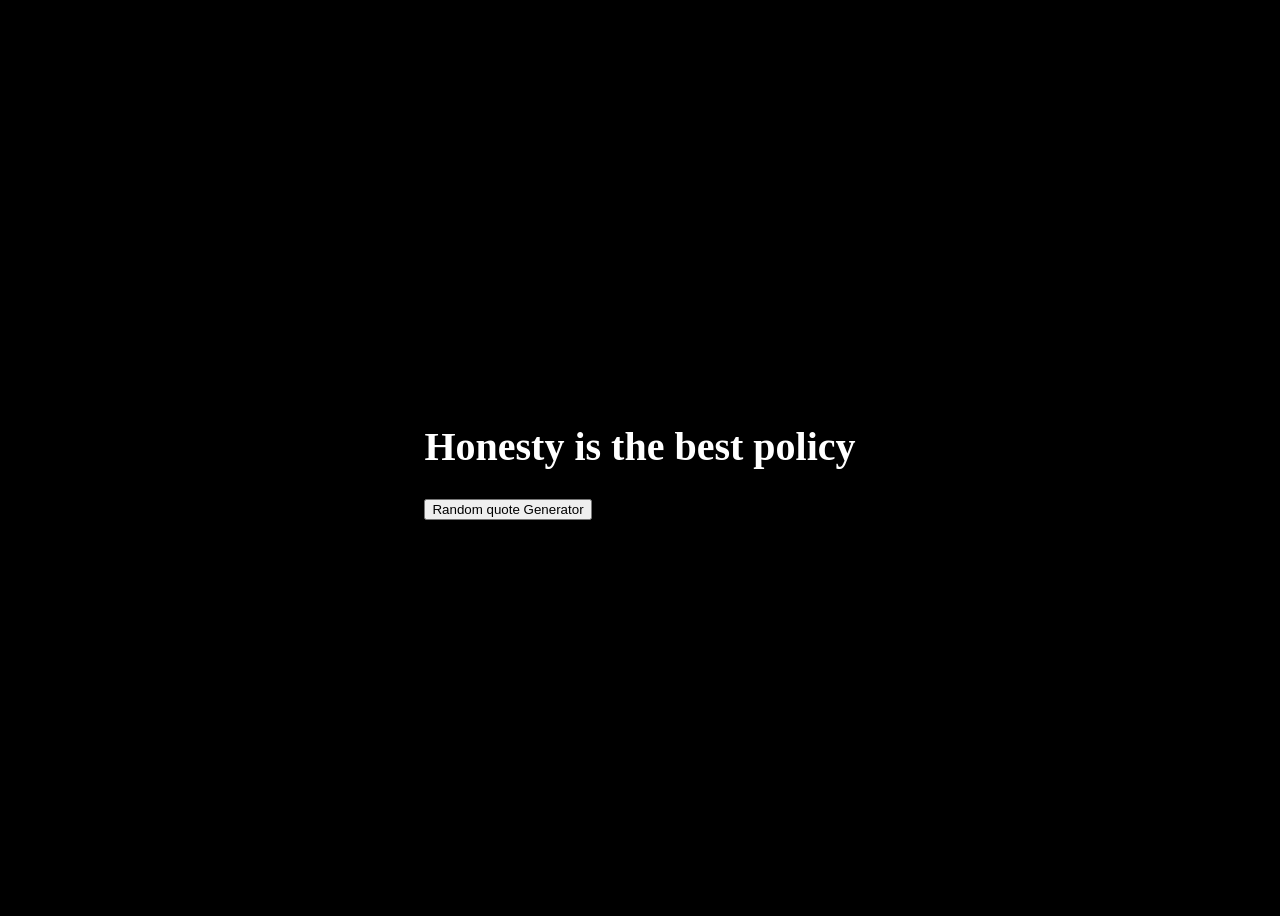
<file: project-1/index.html>
<!DOCTYPE html>
<html lang="en">
<head>
    <meta charset="UTF-8">
    <meta name="viewport" content="width=device-width, initial-scale=1.0">
    <title>Document</title>
</head>
<body style="background-color: black; color: white;
font-size: 20px; display: flex; justify-content: center; align-items: center; height: 100vh;">
    <div>
        <h1>Honesty is the best policy</h1>
        <button>Random quote Generator</button>
    </div>
    <script src="file.js"></script>
</body>
</html>
</file>
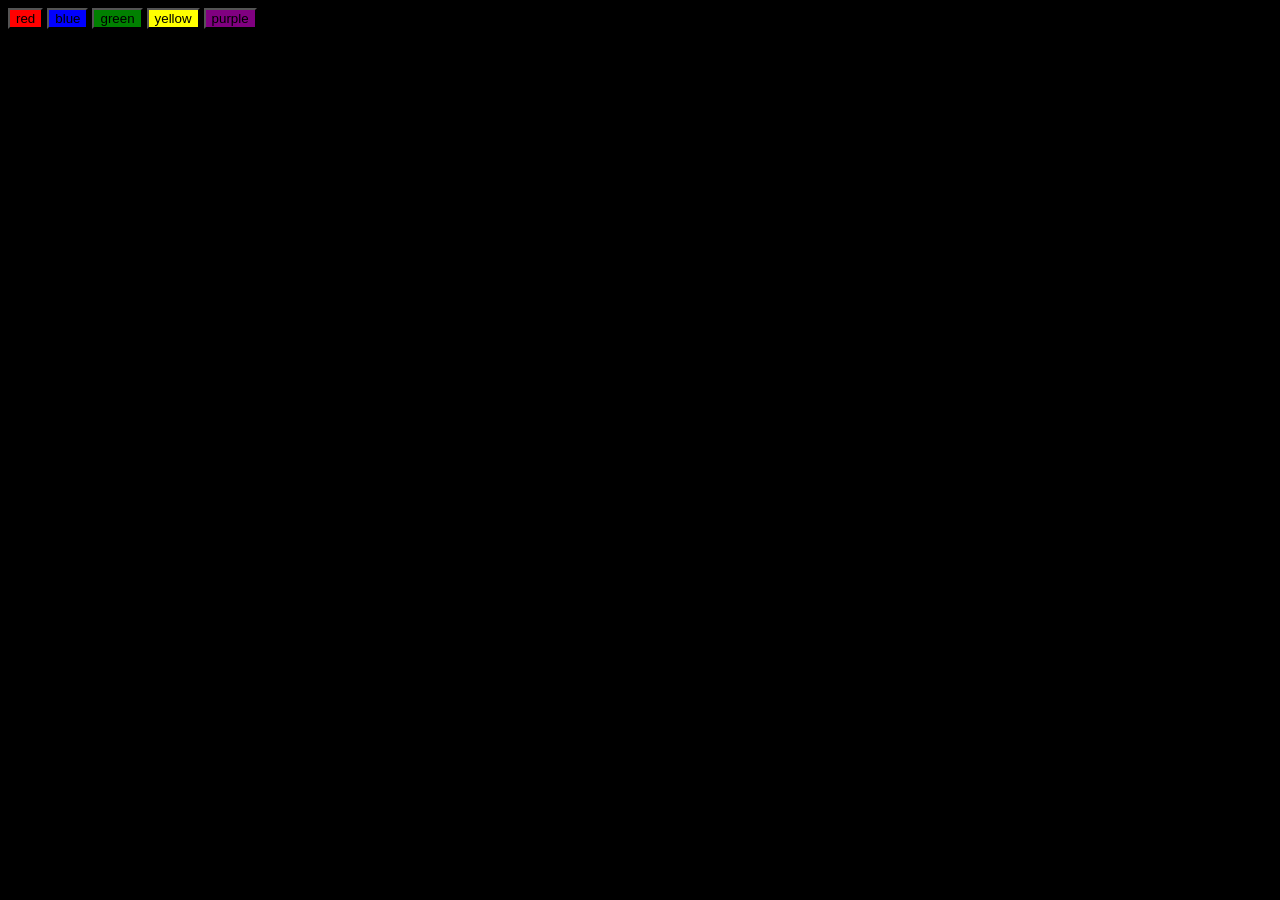
<file: project-2/index.html>
<!DOCTYPE html>
<html lang="en">
<head>
    <meta charset="UTF-8">
    <meta name="viewport" content="width=device-width, initial-scale=1.0">
    <title>Document</title>
</head>
<body style="background-color: black; color: white;">
    <div id="parent">
        <button id="red" style="background-color: red;">red</button>
        <button id="blue" style="background-color: blue;">blue</button>
        <button id="green" style="background-color: green;">green</button>
        <button id="yellow" style="background-color: yellow;">yellow</button>
        <button id="purple" style="background-color: purple;">purple</button>
    </div>
    <script src="./file.js"></script>
</body>
</html>
</file>
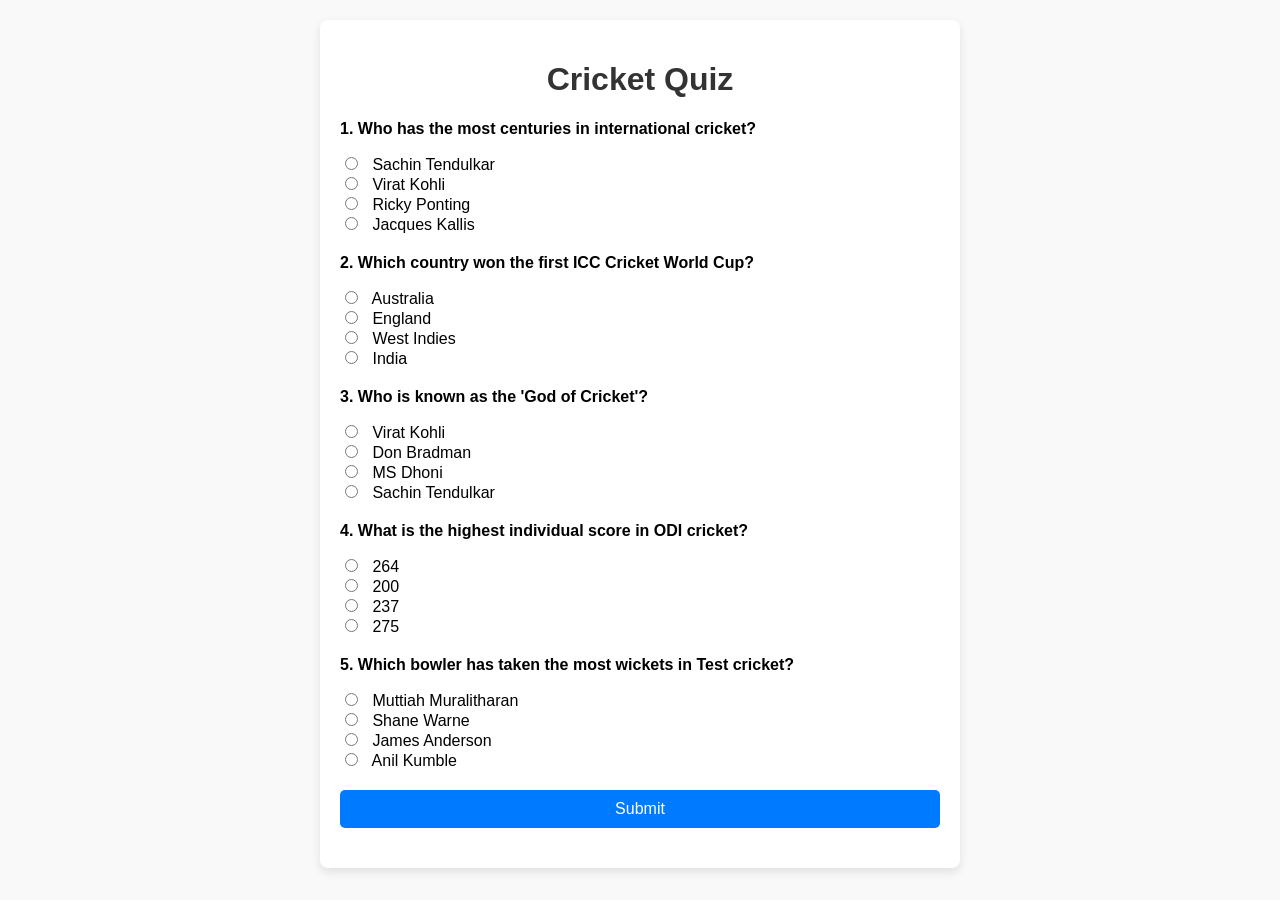
<file: project-10/quiz.html>
<!DOCTYPE html>
<html lang="en">
<head>
    <meta charset="UTF-8">
    <meta name="viewport" content="width=device-width, initial-scale=1.0">
    <title>Document</title>
    <link rel="stylesheet" href="./style.css">
</head>
<body>
     <div class="container">
        <h1>Cricket Quiz</h1>
        <form id="quizForm">
            <div class="question">
                <p>1. Who has the most centuries in international cricket?</p>
                <label>
                    <input type="radio" name="q1" value="Sachin Tendulkar"> Sachin Tendulkar
                </label><br>
                <label>
                    <input type="radio" name="q1" value="Virat Kohli"> Virat Kohli
                </label><br>
                <label>
                    <input type="radio" name="q1" value="Ricky Ponting"> Ricky Ponting
                </label><br>
                <label>
                    <input type="radio" name="q1" value="Jacques Kallis"> Jacques Kallis
                </label><br>
            </div>
            <div class="question">
                <p>2. Which country won the first ICC Cricket World Cup?</p>
                <label>
                    <input type="radio" name="q2" value="Australia"> Australia
                </label><br>
                <label>
                    <input type="radio" name="q2" value="England"> England
                </label><br>
                <label>
                    <input type="radio" name="q2" value="West Indies"> West Indies
                </label><br>
                <label>
                    <input type="radio" name="q2" value="India"> India
                </label><br>
            </div>
            <div class="question">
                <p>3. Who is known as the 'God of Cricket'?</p>
                <label>
                    <input type="radio" name="q3" value="Virat Kohli"> Virat Kohli
                </label><br>
                <label>
                    <input type="radio" name="q3" value="Don Bradman"> Don Bradman
                </label><br>
                <label>
                    <input type="radio" name="q3" value="MS Dhoni"> MS Dhoni
                </label><br>
                <label>
                    <input type="radio" name="q3" value="Sachin Tendulkar"> Sachin Tendulkar
                </label><br>
            </div>
            <div class="question">
                <p>4. What is the highest individual score in ODI cricket?</p>
                <label>
                    <input type="radio" name="q4" value="264"> 264
                </label><br>
                <label>
                    <input type="radio" name="q4" value="200"> 200
                </label><br>
                <label>
                    <input type="radio" name="q4" value="237"> 237
                </label><br>
                <label>
                    <input type="radio" name="q4" value="275"> 275
                </label><br>
            </div>
            <div class="question">
                <p>5. Which bowler has taken the most wickets in Test cricket?</p>
                <label>
                    <input type="radio" name="q5" value="Muttiah Muralitharan"> Muttiah Muralitharan
                </label><br>
                <label>
                    <input type="radio" name="q5" value="Shane Warne"> Shane Warne
                </label><br>
                <label>
                    <input type="radio" name="q5" value="James Anderson"> James Anderson
                </label><br>
                <label>
                    <input type="radio" name="q5" value="Anil Kumble"> Anil Kumble
                </label><br>
            </div>
            <button type="submit" class="submit-btn">Submit</button>
        </form>
        <div class="result" id="result"></div>
        <div id="out"></div>
    </div>
</body>
<script src="./quiz.js"></script>
</html>
</file>
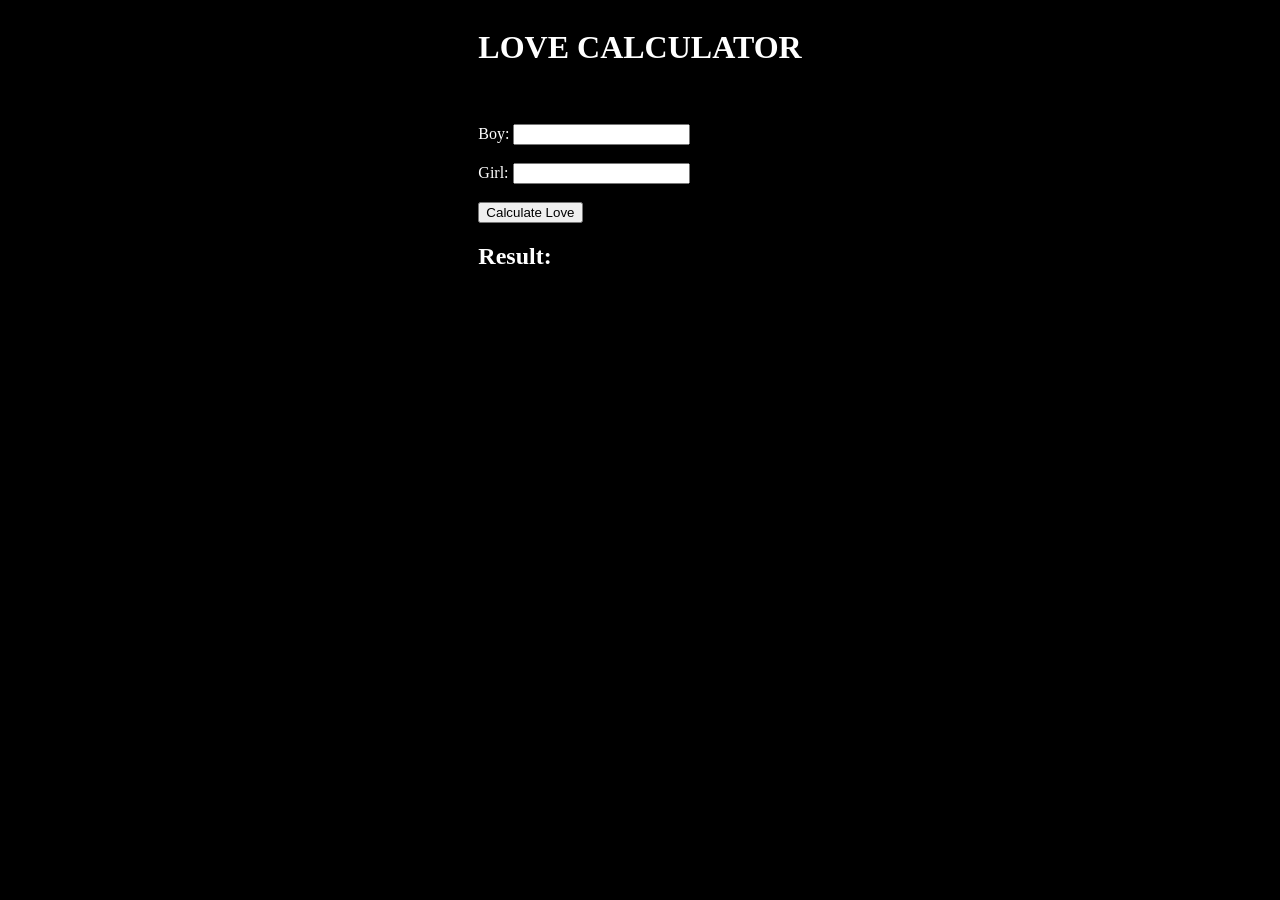
<file: project-3/calci.html>
<!DOCTYPE html>
<html lang="en">
<head>
    <meta charset="UTF-8">
    <meta name="viewport" content="width=device-width, initial-scale=1.0">
    <title>Document</title>
</head>
<body style="background-color: black; color: white; display: flex; justify-content: center; align-items: center;">

    <div class="parent">

        <h1>LOVE CALCULATOR</h1>

        <form >
            <br><br>
            <label for="boy">Boy:</label>
            <input type="text" id="boy" name="Boy" required>
            <br><br>
            <label for="girl">Girl:</label>
            <input type="text" id="girl" name="Girl" required>
            <br><br>
            <button type="submit">Calculate Love</button>
          
        </form>
        
        <h2>Result:</h2>

    </div>
    <script src="calc.js"></script>
    
</body>
</html>
</file>
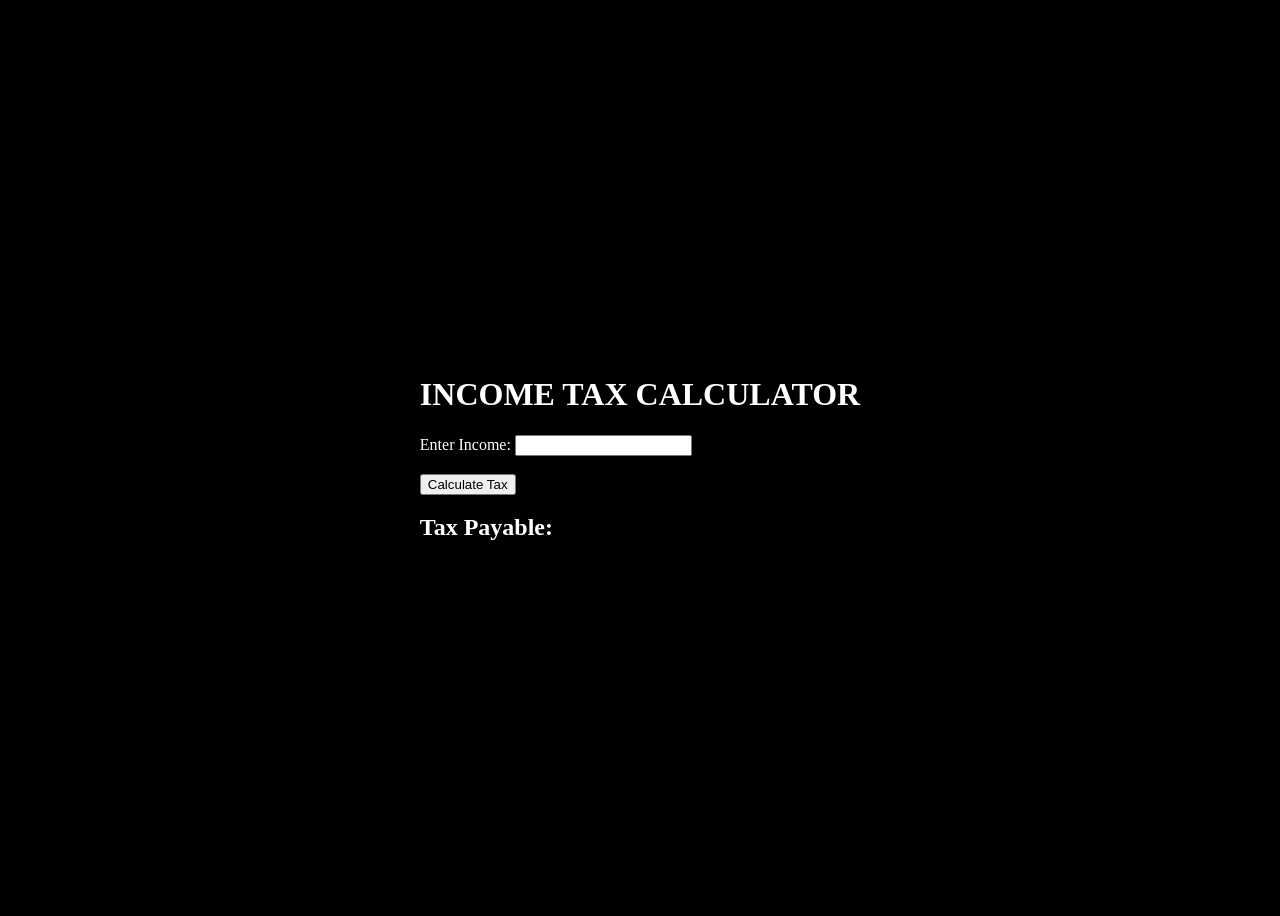
<file: project-4/income.html>
<!DOCTYPE html>
<html lang="en">
<head>
    <meta charset="UTF-8">
    <meta name="viewport" content="width=device-width, initial-scale=1.0">
    <title>Document</title>
</head>
<body style="background-color: black; color: white; display: flex; justify-content: center;align-items: center; height: 100vh;">
      

    <div class="parent">
        <h1>INCOME TAX CALCULATOR</h1>
        <form action="">
            <label for="income">Enter Income:</label>
            <input type="number" id="income" name="income" required>
            <br><br>
            <button type="submit">Calculate Tax</button>
       
        </form>
        <h2>Tax Payable:</h2>
    </div>
    <script src="tax.js"></script>
</body>
</html>
</file>
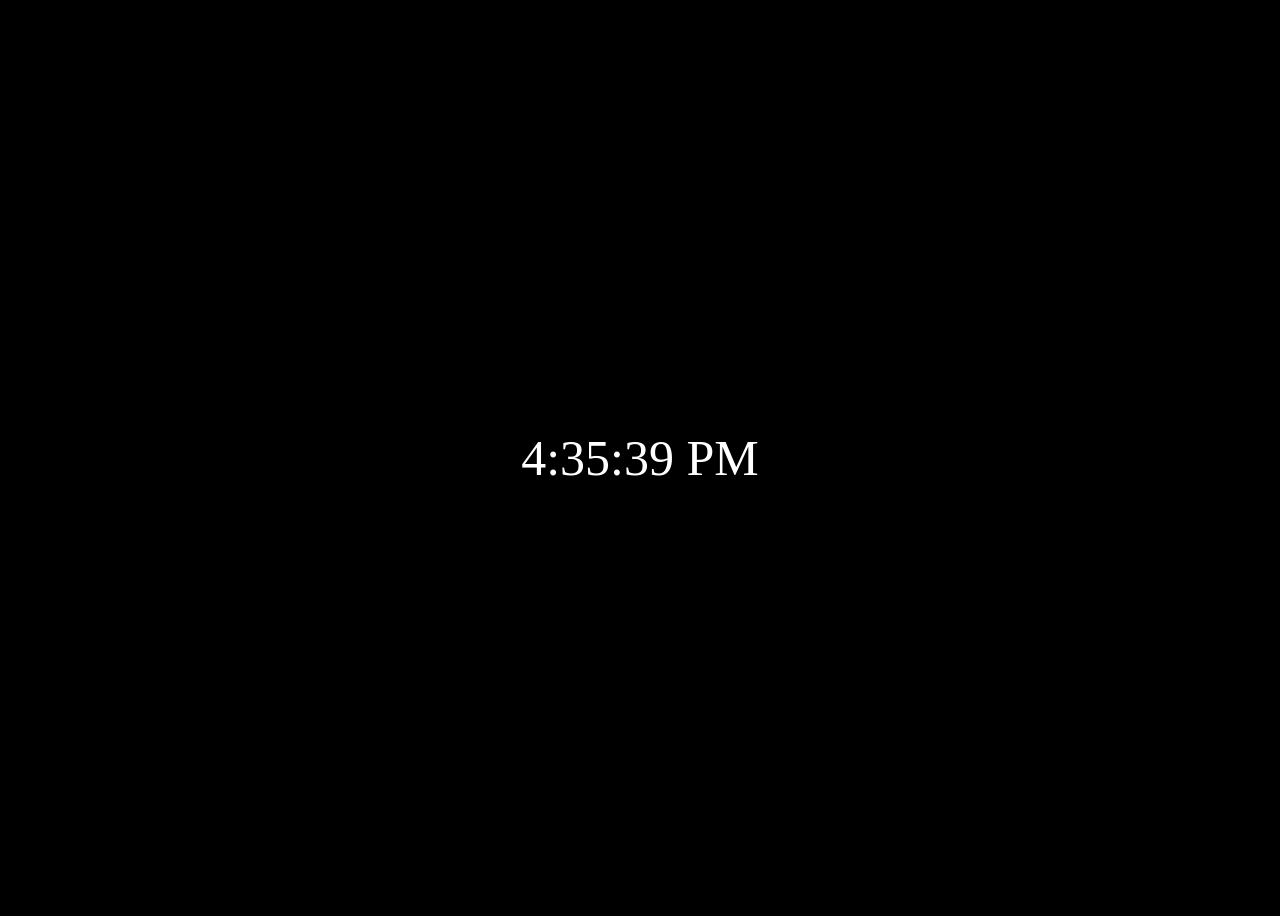
<file: project-5/time.html>
<!DOCTYPE html>
<html lang="en">
<head>
    <meta charset="UTF-8">
    <meta name="viewport" content="width=device-width, initial-scale=1.0">
    <title>Document</title>
</head>
<body style="background-color: black; color: white; display: flex; justify-content: center; align-items: center; height: 100vh;">
    
    <div id="time" style="font-size: 50px;"></div>
    <script src="digital.js"></script>
</body>
</html>
</file>
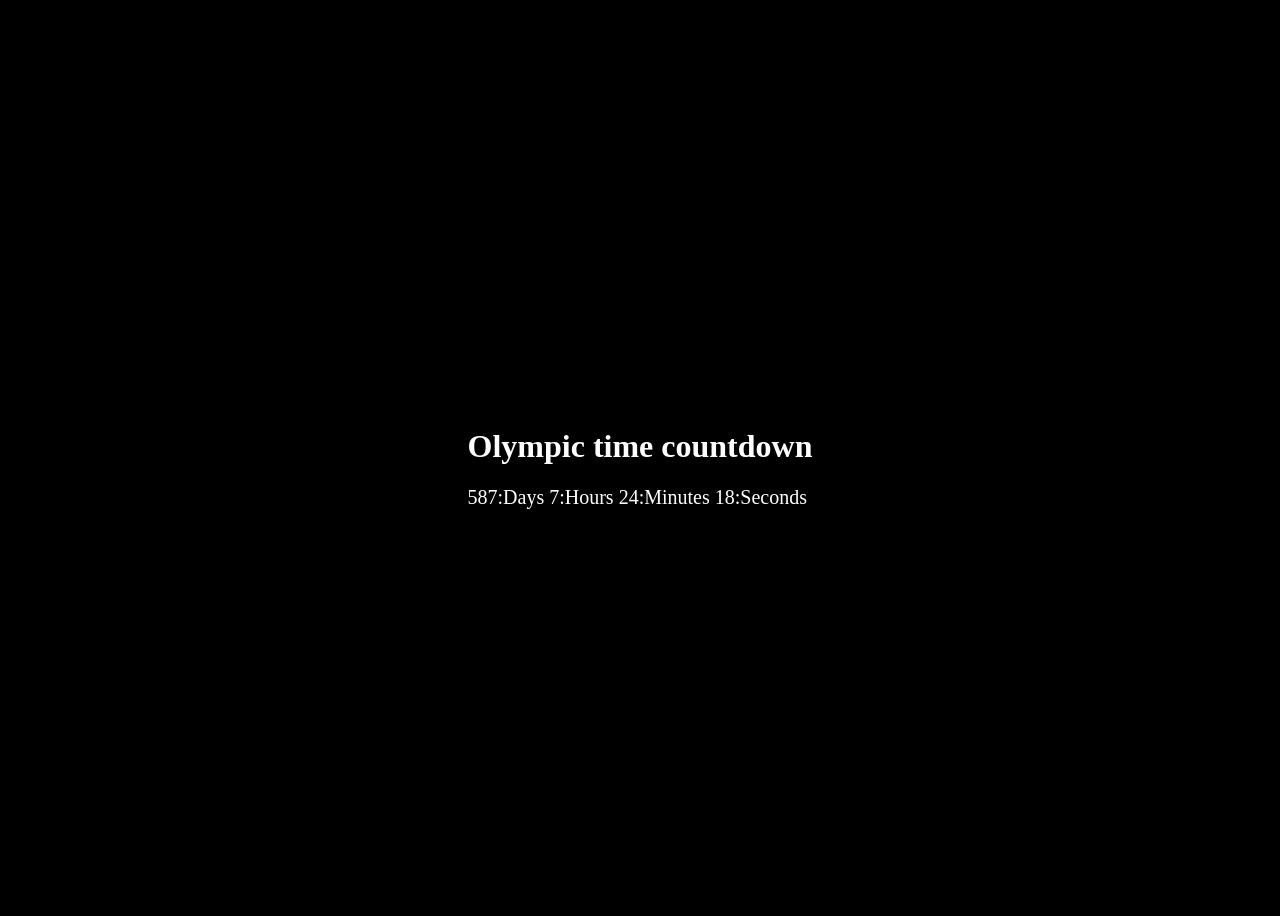
<file: project-6/countdown.html>
<!DOCTYPE html>
<html lang="en">
<head>
    <meta charset="UTF-8">
    <meta name="viewport" content="width=device-width, initial-scale=1.0">
    <title>Document</title>
</head>
<body style="background-color: black; color: white; display: flex; justify-content: center; align-items: center; height: 100vh;">
    <div class="parent">
        <h1>Olympic time countdown</h1>
        <div id="time" style="font-size: 20px;">

        </div>
    </div>
    <script src="time.js"></script>
</body>
</html>
</file>
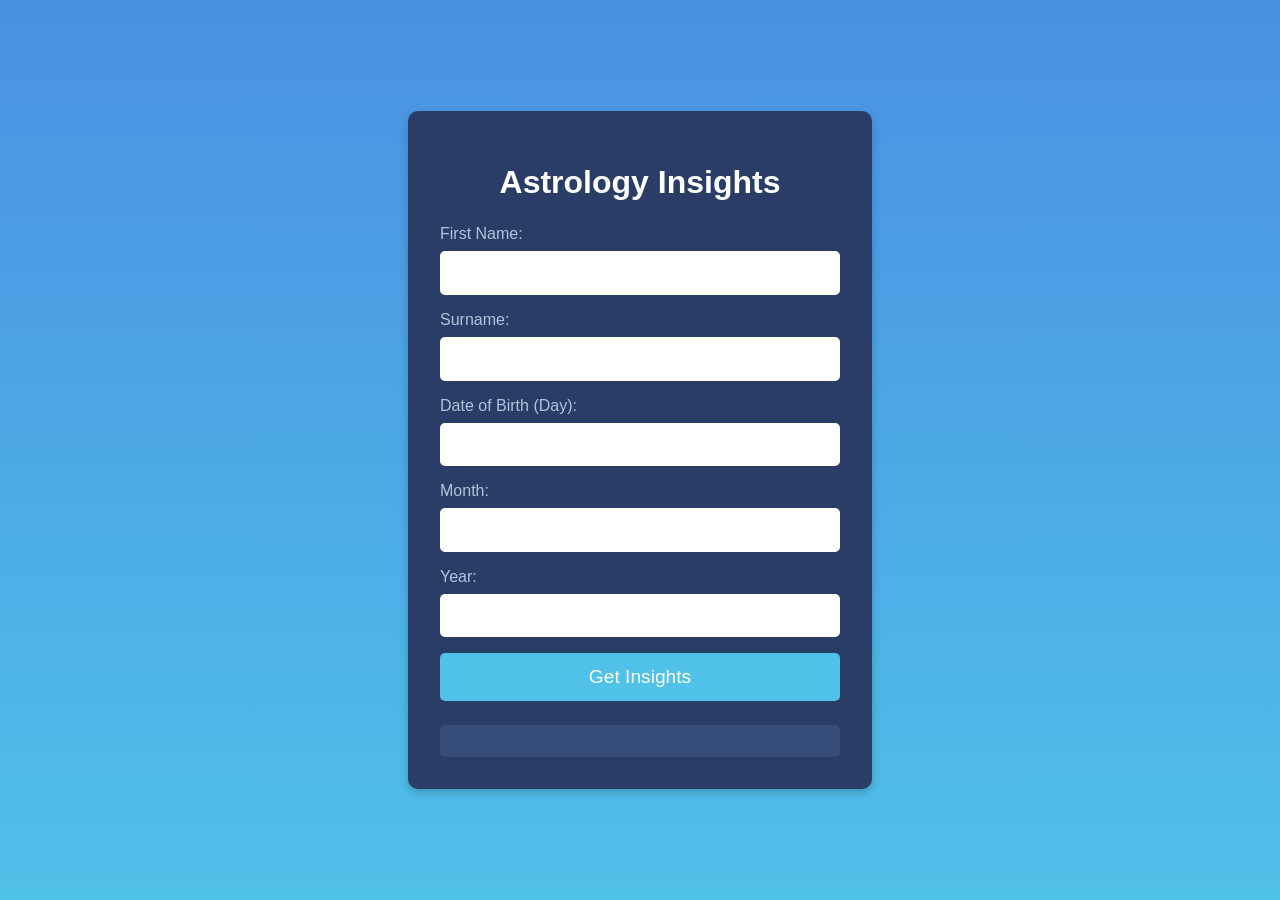
<file: project-7/astrology.html>
<!DOCTYPE html>
<html lang="en">
<head>
    <meta charset="UTF-8">
    <meta name="viewport" content="width=device-width, initial-scale=1.0">
    <title>Document</title>
    <link rel="stylesheet" href="./astrology.css">
</head>
<body>
     <div class="container">
        <h1>Astrology Insights</h1>
        <form id="astroForm">
            <label for="name">First Name:</label>
            <input type="text" id="name" name="name" required>

            <label for="surname">Surname:</label>
            <input type="text" id="surname" name="surname" required>

            <label for="day">Date of Birth (Day):</label>
            <input type="number" id="day" name="day" min="1" max="31" required>

            <label for="month">Month:</label>
            <input type="number" id="month" name="month" min="1" max="12" required>

            <label for="year">Year:</label>
            <input type="number" id="year" name="year" min="1900" max="2025" required>

            <input type="submit" value="Get Insights">
            
        </form>
        <div class="result" id="result"></div>
    </div>
    <script src="app.js"></script>
</body>

</html>
</file>
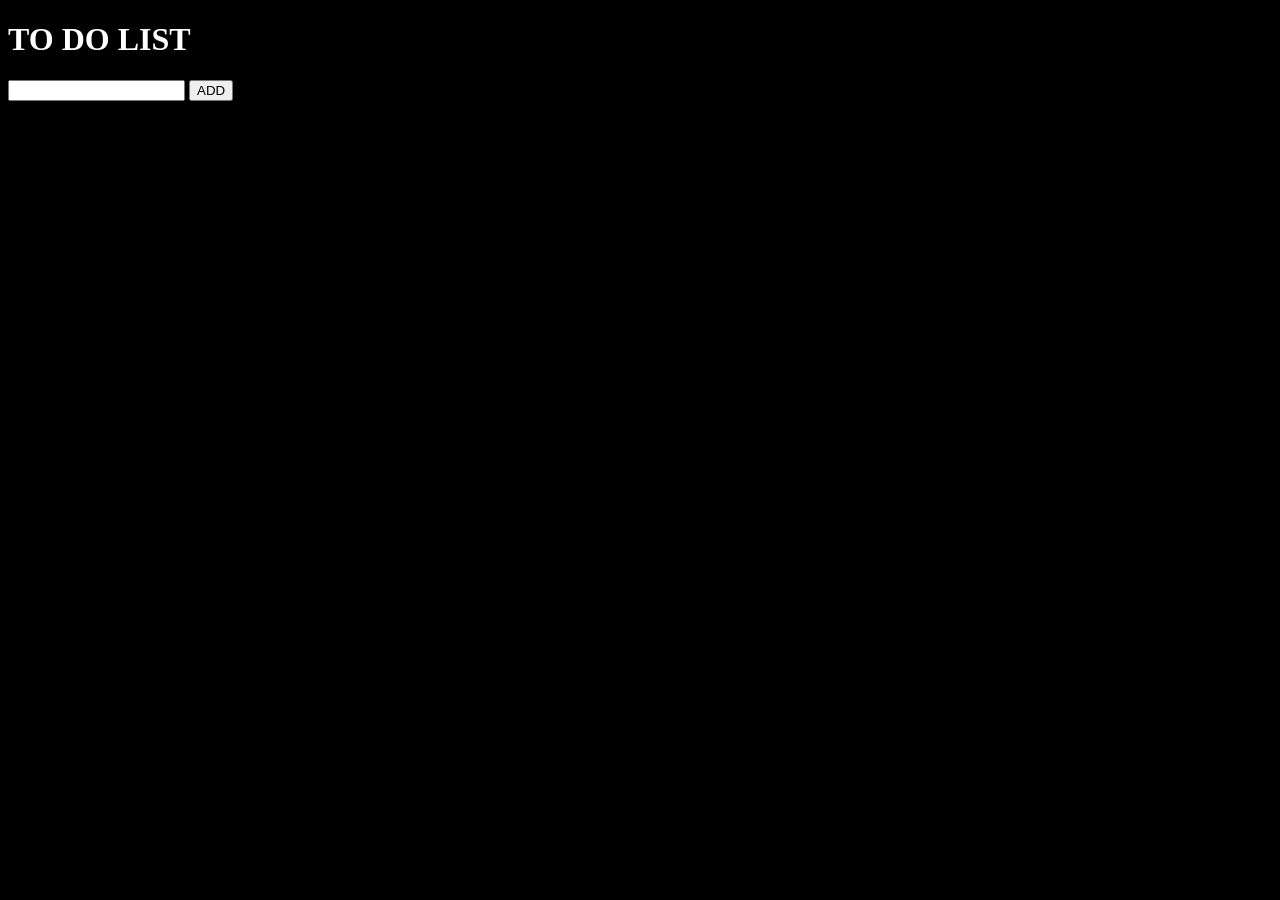
<file: project-9/todolist.html>
<!DOCTYPE html>
<html lang="en">
<head>
    <meta charset="UTF-8">
    <meta name="viewport" content="width=device-width, initial-scale=1.0">
    <title>Document</title>
</head>
<body style="background-color: black; color: white;">
    <h1>TO DO LIST</h1>
    <form action="">
        <input type="text" name="task" id="task">
        <button type="submit">ADD</button>
    </form>
    
    <div id="result">

    </div>
    <script src="todolist.js"></script>
</body>
</html>
</file>
<file: project-10/style.css>
body {
    font-family: Arial, sans-serif;
    margin: 20px;
    background-color: #f9f9f9;
}
.container {
    max-width: 600px;
    margin: 0 auto;
    background: #fff;
    padding: 20px;
    border-radius: 8px;
    box-shadow: 0 4px 10px rgba(0, 0, 0, 0.1);
}
h1 {
    text-align: center;
    color: #333;
}
.question {
    margin-bottom: 20px;
}
.question p {
    font-weight: bold;
}
.question input {
    margin-right: 10px;
}
.submit-btn {
    display: block;
    width: 100%;
    padding: 10px;
    background: #007bff;
    color: white;
    font-size: 16px;
    border: none;
    border-radius: 5px;
    cursor: pointer;
}
.submit-btn:hover {
    background: #0056b3;
}
.result {
    margin-top: 20px;
    text-align: center;
    font-size: 18px;
    font-weight: bold;
    color: green;
}
</file>
<file: project-7/astrology.css>
body {
    font-family: Arial, sans-serif;
    margin: 0;
    padding: 0;
    background: linear-gradient(to bottom, #4a90e2, #50c1e9);
    color: #fff;
    display: flex;
    justify-content: center;
    align-items: center;
    height: 100vh;
}

.container {
    background: #2a3d66;
    padding: 2rem;
    border-radius: 10px;
    box-shadow: 0 4px 10px rgba(0, 0, 0, 0.2);
    text-align: center;
    width: 90%;
    max-width: 400px;
}

.container h1 {
    font-size: 2rem;
    margin-bottom: 1.5rem;
}

form {
    display: flex;
    flex-direction: column;
}

label {
    font-size: 1rem;
    margin-bottom: 0.5rem;
    text-align: left;
    color: #b0c4de;
}

input[type="text"],
input[type="number"] {
    padding: 0.8rem;
    margin-bottom: 1rem;
    border: none;
    border-radius: 5px;
    font-size: 1rem;
}

input[type="submit"] {
    padding: 0.8rem;
    border: none;
    border-radius: 5px;
    background: #50c1e9;
    color: #fff;
    font-size: 1.2rem;
    cursor: pointer;
    transition: background 0.3s ease;
}

input[type="submit"]:hover {
    background: #3a9bc7;
}

.result {
    margin-top: 1.5rem;
    font-size: 1.2rem;
    background: #364d79;
    padding: 1rem;
    border-radius: 5px;
}
</file>
